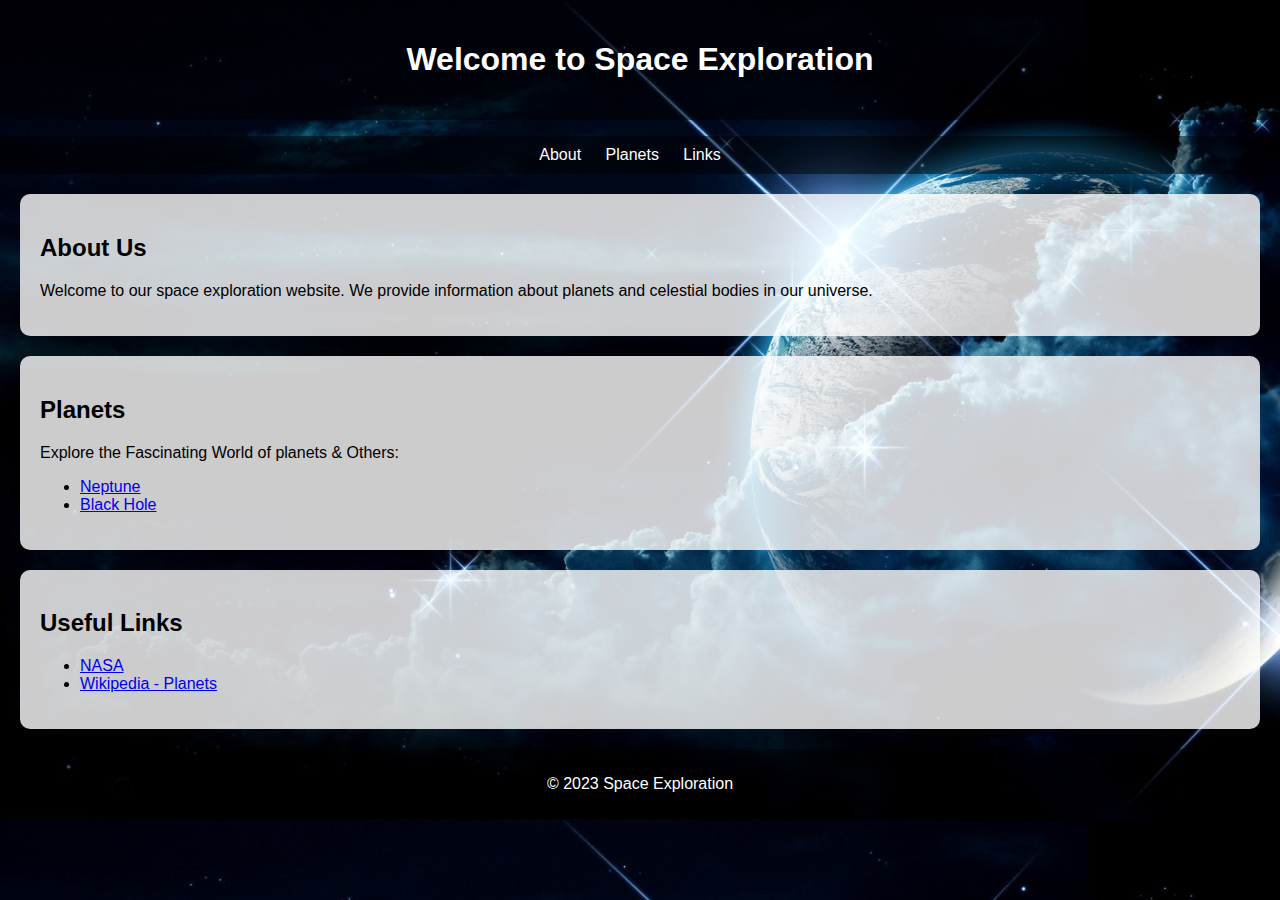
<file: index.HTML>
<!DOCTYPE html>
<html lang="en">
<head>
    <meta charset="UTF-8">
    <meta name="viewport" content="width=device-width, initial-scale=1.0">
    <title>Space Exploration</title>
    <link rel="stylesheet" href="Style.css">
</head>
<body>
    <header>
        <h1>Welcome to Space Exploration</h1>
    </header>
    <nav>
        <ul>
            <li><a href="#about">About</a></li>
            <li><a href="#planets">Planets</a></li>
            <li><a href="#links">Links</a></li>
        </ul>
    </nav>
    <section id="about">
        <h2>About Us</h2>
        <p>Welcome to our space exploration website. We provide information about planets and celestial bodies in our universe.</p>
    </section>
    <section id="planets">
        <h2>Planets</h2>
        <p>Explore the Fascinating World of planets & Others:</p>
        <ul>
            <li><a href="Neptune.html#Neptune">Neptune</a></li>
            <li><a href="blackhole.html#Blackhole">Black Hole</a></li>
            <!-- Add more planets here -->
        </ul>
    </section>
    <section id="links">
        <h2>Useful Links</h2>
        <ul>
            <li><a href="https://www.nasa.gov">NASA</a></li>
            <li><a href="https://en.wikipedia.org/wiki/Planet">Wikipedia - Planets</a></li>
        </ul>
    </section>
    <footer>
        <p>&copy; 2023 Space Exploration</p>
    </footer>
</body>
</html>
</file>
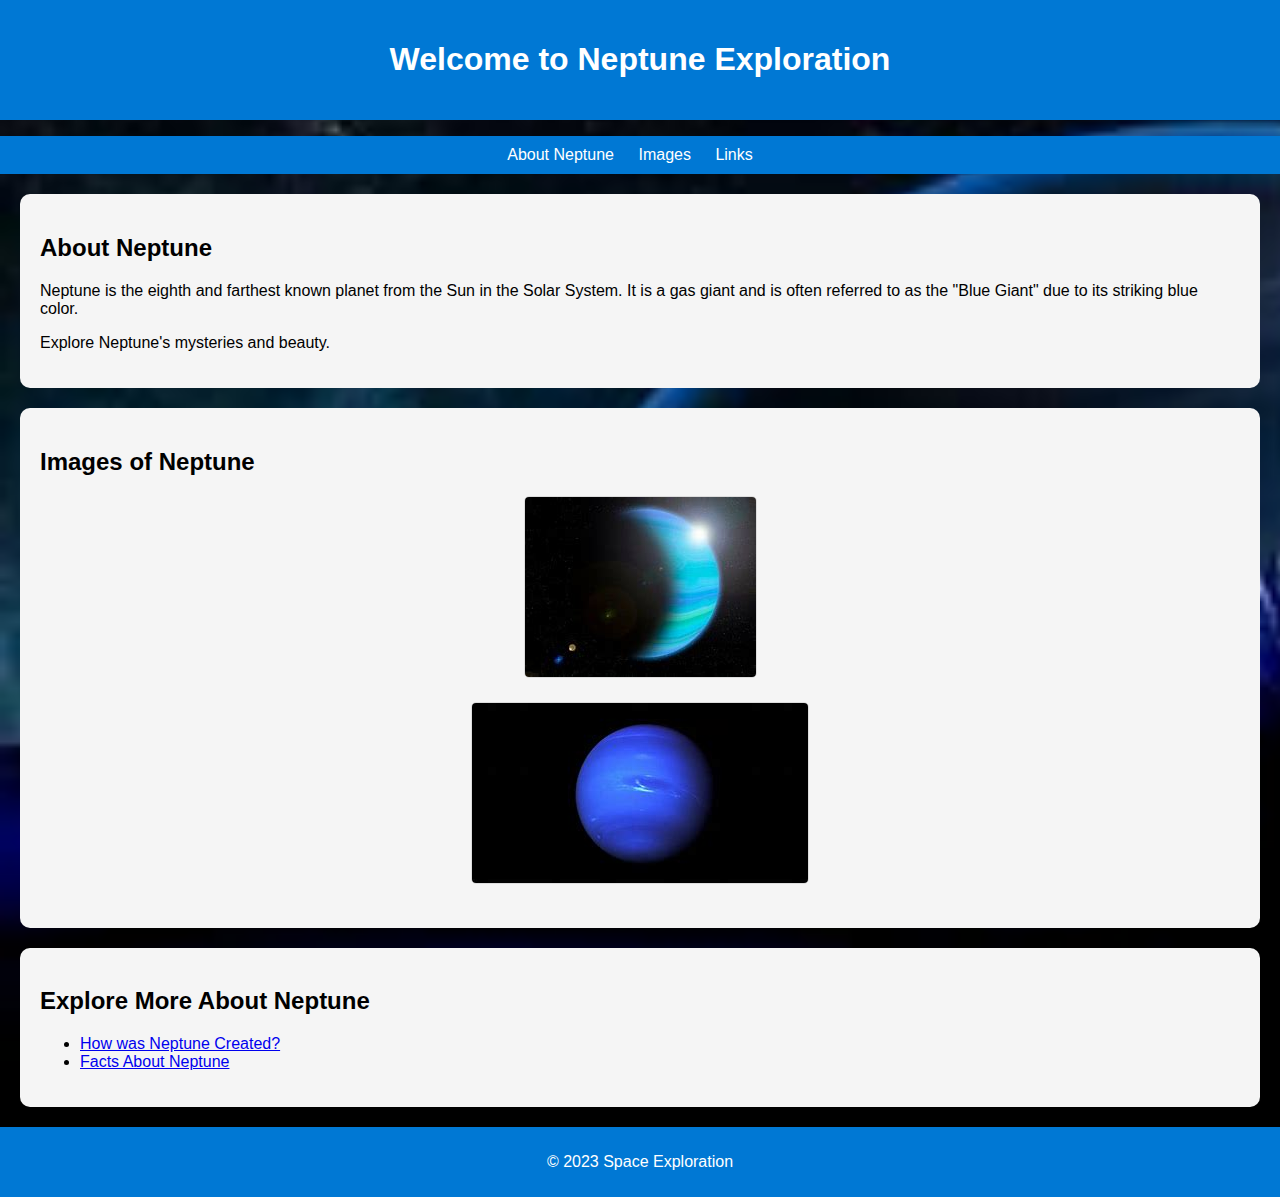
<file: Neptune.html>
<!DOCTYPE html>
<html lang="en">
<head>
    <meta charset="UTF-8">
    <meta name="viewport" content="width=device-width, initial-scale=1.0">
    <title>Neptune Exploration</title>
    <link rel="stylesheet" href="NeptuneStyle.css">
</head>
<body>
    <header>
        <h1>Welcome to Neptune Exploration</h1>
    </header>
    <nav>
        <ul>
            <li><a href="#about">About Neptune</a></li>
            <li><a href="#images">Images</a></li>
            <li><a href="#links">Links</a></li>
        </ul>
    </nav>
    <section id="about">
        <h2>About Neptune</h2>
        <p>Neptune is the eighth and farthest known planet from the Sun in the Solar System. It is a gas giant and is often referred to as the "Blue Giant" due to its striking blue color.</p>
        <p>Explore Neptune's mysteries and beauty.</p>
    </section>
    <section id="images">
        <h2>Images of Neptune</h2>
        <div class="image">
            <img src="OIP.jfif" alt="Neptune Image 1">
        </div>
        <div class="image">
            <img src="1.jfif" alt="Neptune Image 2">
        </div>
        <!-- Add more images and links here -->
    </section>
    <section id="links">
        <h2>Explore More About Neptune</h2>
        <ul>
            <li><a href="NeptuneCreation.HTML">How was Neptune Created?</a></li>
            <li><a href="NeptuneFacts.HTML">Facts About Neptune</a></li>
        </ul>
    </section>
    <footer>
        <p>&copy; 2023 Space Exploration</p>
    </footer>
</body>
</html>
</file>
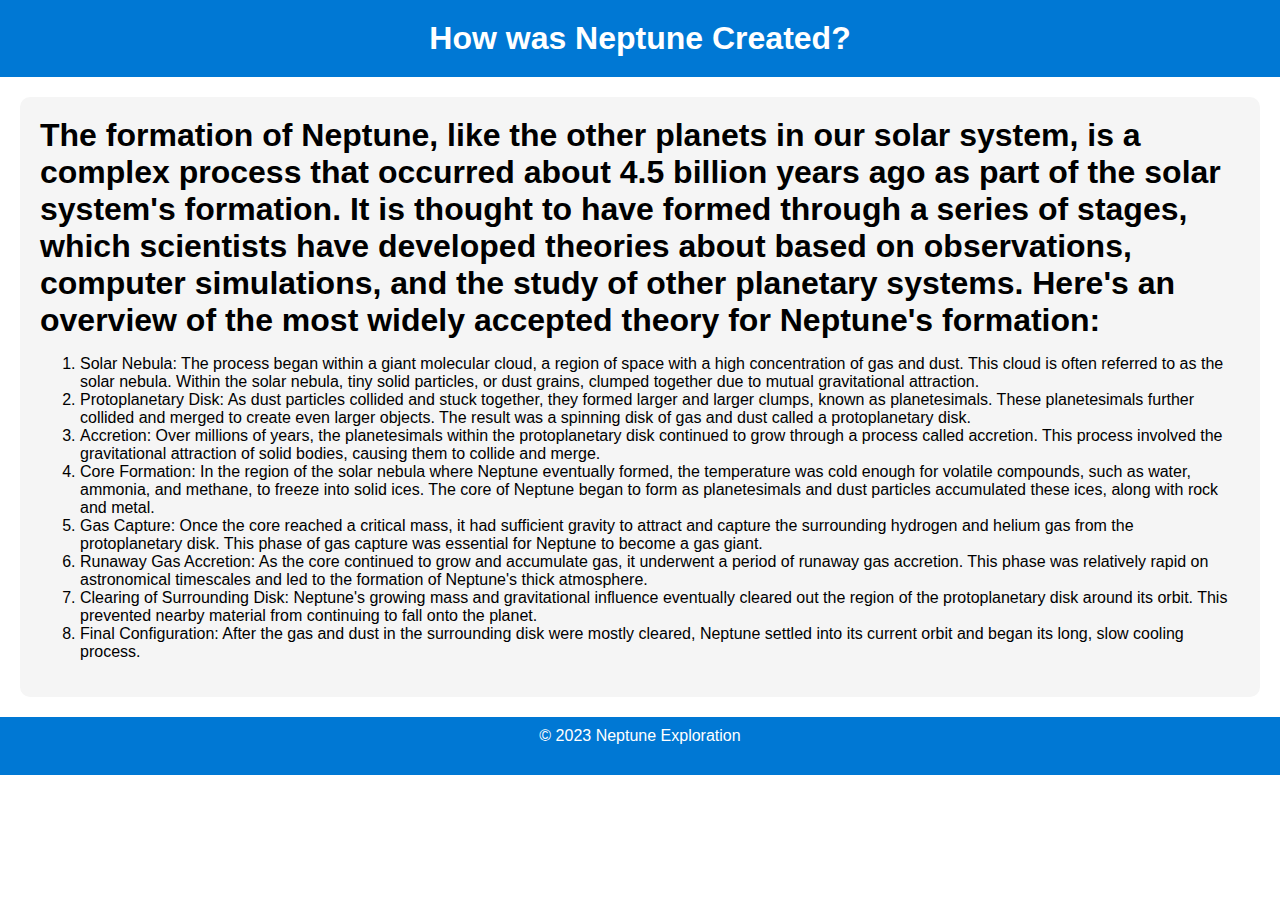
<file: NeptuneCreation.HTML>
<!DOCTYPE html>
<html lang="en">
<head>
    <meta charset="UTF-8">
    <meta name="viewport" content="width=device-width, initial-scale=1.0">
    <title>How was Neptune Created?</title>
    <link rel="stylesheet" href="NeptuneCreationStyle.css">
</head>
<body>
    <header>
        <h1>How was Neptune Created?</h1>
    </header>
    <section id="content">
        <h1>The formation of Neptune, like the other planets in our solar system, is a complex process that occurred about 4.5 billion years ago as part of the solar system's formation. It is thought to have formed through a series of stages, which scientists have developed theories about based on observations, computer simulations, and the study of other planetary systems. Here's an overview of the most widely accepted theory for Neptune's formation:</h1>
        <ol>
        <li>Solar Nebula: The process began within a giant molecular cloud, a region of space with a high concentration of gas and dust. This cloud is often referred to as the solar nebula. Within the solar nebula, tiny solid particles, or dust grains, clumped together due to mutual gravitational attraction.</li>
        <li>Protoplanetary Disk: As dust particles collided and stuck together, they formed larger and larger clumps, known as planetesimals. These planetesimals further collided and merged to create even larger objects. The result was a spinning disk of gas and dust called a protoplanetary disk.</li>
        <li>Accretion: Over millions of years, the planetesimals within the protoplanetary disk continued to grow through a process called accretion. This process involved the gravitational attraction of solid bodies, causing them to collide and merge.</li>
        <li>Core Formation: In the region of the solar nebula where Neptune eventually formed, the temperature was cold enough for volatile compounds, such as water, ammonia, and methane, to freeze into solid ices. The core of Neptune began to form as planetesimals and dust particles accumulated these ices, along with rock and metal.</li>
        <li>Gas Capture: Once the core reached a critical mass, it had sufficient gravity to attract and capture the surrounding hydrogen and helium gas from the protoplanetary disk. This phase of gas capture was essential for Neptune to become a gas giant.</li>
        <li>Runaway Gas Accretion: As the core continued to grow and accumulate gas, it underwent a period of runaway gas accretion. This phase was relatively rapid on astronomical timescales and led to the formation of Neptune's thick atmosphere.</li>
        <li>Clearing of Surrounding Disk: Neptune's growing mass and gravitational influence eventually cleared out the region of the protoplanetary disk around its orbit. This prevented nearby material from continuing to fall onto the planet.</li>
        <li>Final Configuration: After the gas and dust in the surrounding disk were mostly cleared, Neptune settled into its current orbit and began its long, slow cooling process.</li>
    </ol>
        <!-- End of content -->
    </section>
    <footer>
        <p>&copy; 2023 Neptune Exploration</p>
    </footer>
</body>
</html>
</file>
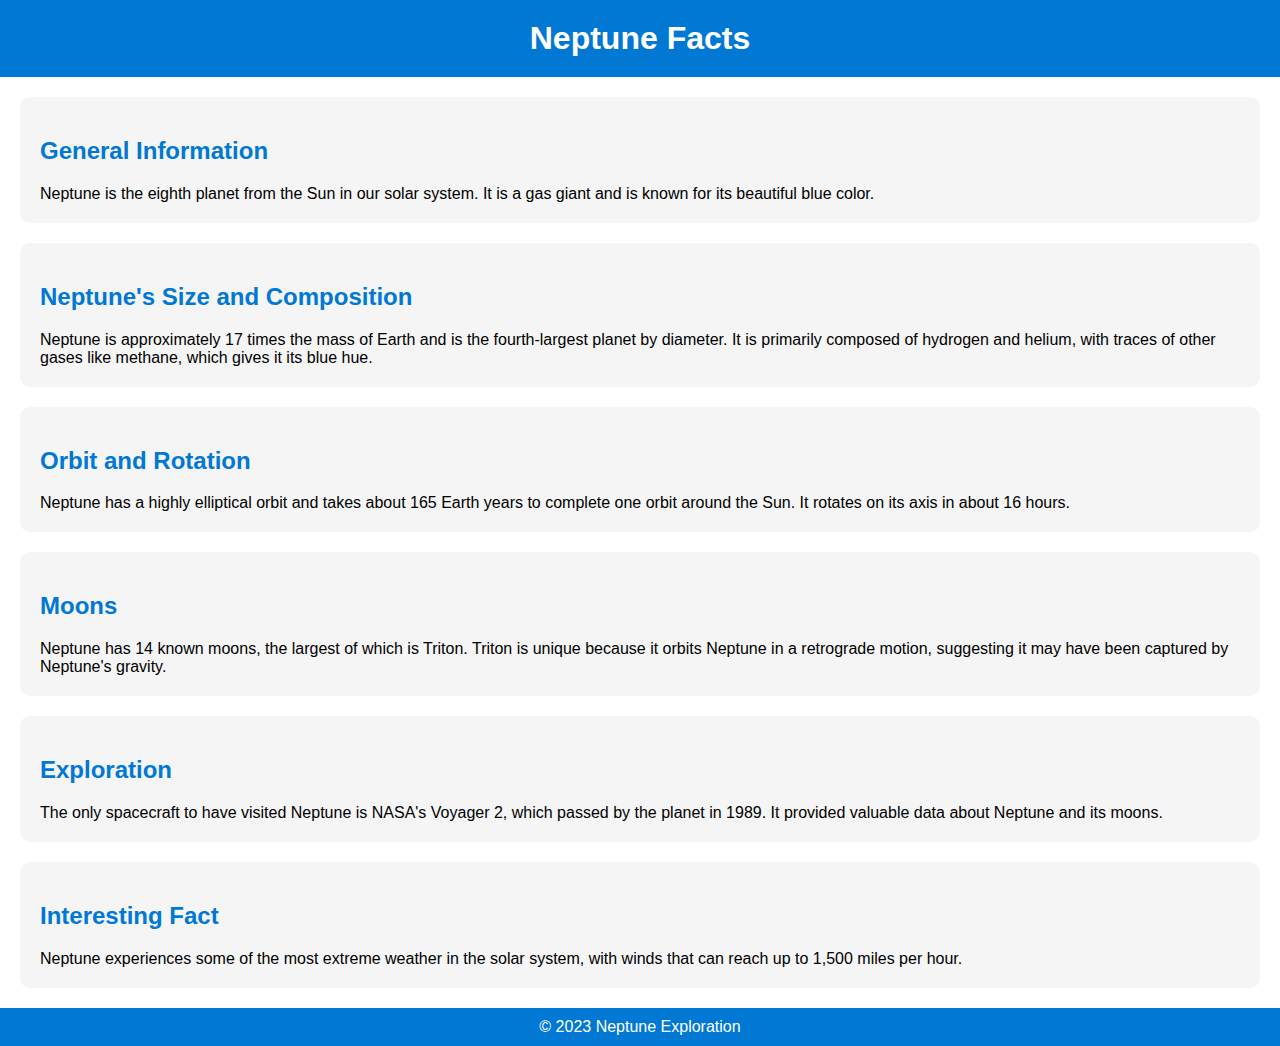
<file: NeptuneFacts.HTML>
<!DOCTYPE html>
<html lang="en">
<head>
    <meta charset="UTF-8">
    <meta name="viewport" content="width=device-width, initial-scale=1.0">
    <title>Neptune Facts</title>
    <link rel="stylesheet" href="NeptuneFactsStyle.css">
</head>
<body>
    <header>
        <h1>Neptune Facts</h1>
    </header>
    <section class="fact">
        <h2>General Information</h2>
        <p>Neptune is the eighth planet from the Sun in our solar system. It is a gas giant and is known for its beautiful blue color.</p>
    </section>
    <section class="fact">
        <h2>Neptune's Size and Composition</h2>
        <p>Neptune is approximately 17 times the mass of Earth and is the fourth-largest planet by diameter. It is primarily composed of hydrogen and helium, with traces of other gases like methane, which gives it its blue hue.</p>
    </section>
    <section class="fact">
        <h2>Orbit and Rotation</h2>
        <p>Neptune has a highly elliptical orbit and takes about 165 Earth years to complete one orbit around the Sun. It rotates on its axis in about 16 hours.</p>
    </section>
    <section class="fact">
        <h2>Moons</h2>
        <p>Neptune has 14 known moons, the largest of which is Triton. Triton is unique because it orbits Neptune in a retrograde motion, suggesting it may have been captured by Neptune's gravity.</p>
    </section>
    <section class="fact">
        <h2>Exploration</h2>
        <p>The only spacecraft to have visited Neptune is NASA's Voyager 2, which passed by the planet in 1989. It provided valuable data about Neptune and its moons.</p>
    </section>
    <section class="fact">
        <h2>Interesting Fact</h2>
        <p>Neptune experiences some of the most extreme weather in the solar system, with winds that can reach up to 1,500 miles per hour.</p>
    </section>
    <footer>
        <p>&copy; 2023 Neptune Exploration</p>
    </footer>
</body>
</html>
</file>
<file: Style.css>
body {
    background-image: url('R.jfif');
    background-size: cover;
    font-family: Arial, sans-serif;
    margin: 0;
    padding: 0;
}

header {
    text-align: center;
    padding: 20px;
    background-color: rgba(0, 0, 0, 0.5);
    color: white;
}

nav ul {
    list-style-type: none;
    text-align: center;
    background-color: rgba(0, 0, 0, 0.5);
    padding: 10px;
}

nav li {
    display: inline;
    margin-right: 20px;
}

nav a {
    text-decoration: none;
    color: white;
}

section {
    background-color: rgba(255, 255, 255, 0.8);
    padding: 20px;
    margin: 20px;
    border-radius: 10px;
}

footer {
    text-align: center;
    background-color: rgba(0, 0, 0, 0.5);
    color: white;
    padding: 10px;
}
</file>
<file: NeptuneStyle.css>
body {
    background-image:url('NeptuneBackGroundImage.jfif');
    background-size: cover;
    font-family: Arial, sans-serif;
    margin: 0;
    padding: 0;
}

header {
    background-color: #0078D4;
    color: white;
    text-align: center;
    padding: 20px;
}

nav ul {
    list-style-type: none;
    background-color: #0078D4;
    padding: 10px;
    text-align: center;
}

nav li {
    display: inline;
    margin-right: 20px;
}

nav a {
    text-decoration: none;
    color: white;
}

section {
    padding: 20px;
    margin: 20px;
    background-color: #F5F5F5;
    border-radius: 10px;
}

.image {
    text-align: center;
    margin-bottom: 20px;
}

.image img {
    max-width: 100%;
    border: 1px solid #ddd;
    border-radius: 5px;
}

footer {
    background-color: #0078D4;
    color: white;
    text-align: center;
    padding: 10px;
}
</file>
<file: NeptuneCreationStyle.css>
body {
    font-family: Arial, sans-serif;
    margin: 0;
    padding: 0;
}

header {
    background-color: #0078D4;
    color: white;
    text-align: center;
    padding: 20px;
}

h1 {
    margin: 0;
}

#content {
    background-color: #F5F5F5;
    padding: 20px;
    margin: 20px;
    border-radius: 10px;
}

p {
    margin: 0 0 20px 0;
}

footer {
    background-color: #0078D4;
    color: white;
    text-align: center;
    padding: 10px;
}
</file>
<file: NeptuneFactsStyle.css>
body {
    font-family: Arial, sans-serif;
    margin: 0;
    padding: 0;
}

header {
    background-color: #0078D4;
    color: white;
    text-align: center;
    padding: 20px;
}

h1 {
    margin: 0;
}

section.fact {
    background-color: #F5F5F5;
    padding: 20px;
    margin: 20px;
    border-radius: 10px;
}

h2 {
    color: #0078D4;
}

p {
    margin: 0;
}

footer {
    background-color: #0078D4;
    color: white;
    text-align: center;
    padding: 10px;
}
</file>
